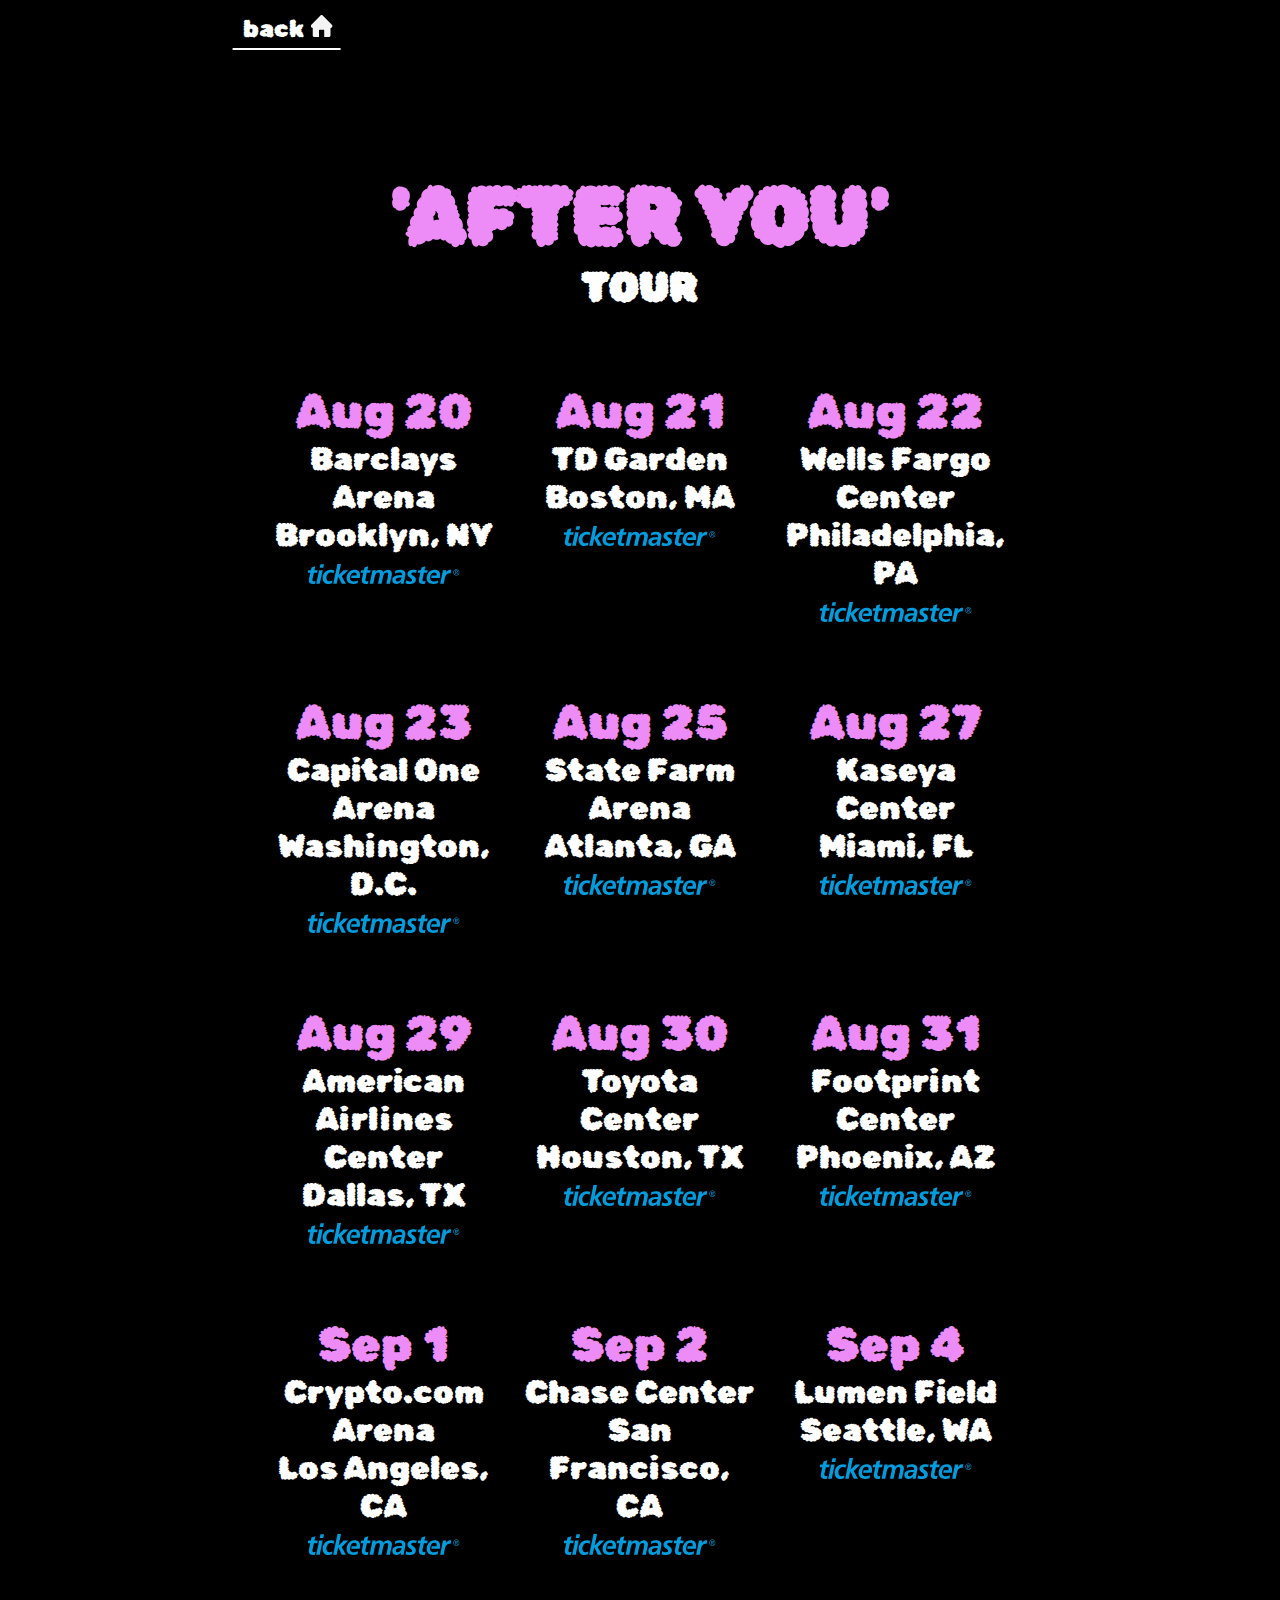
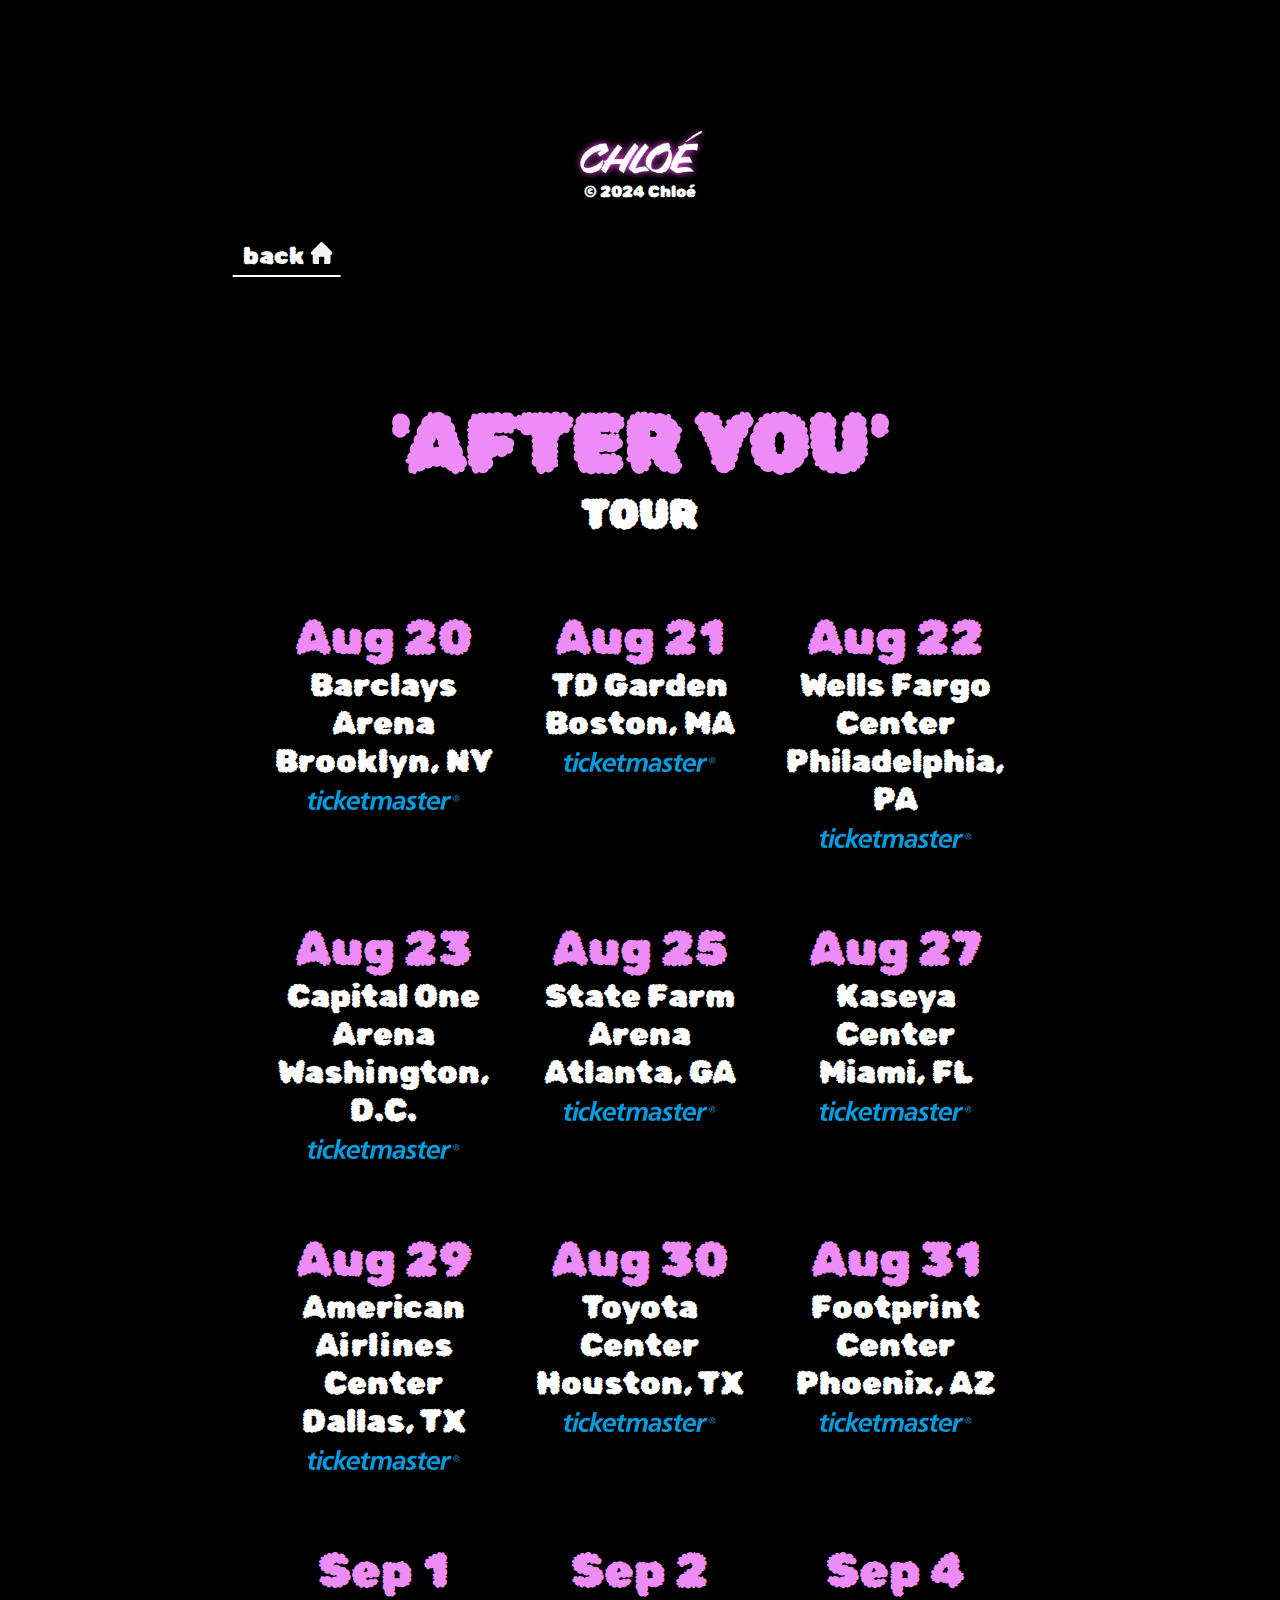
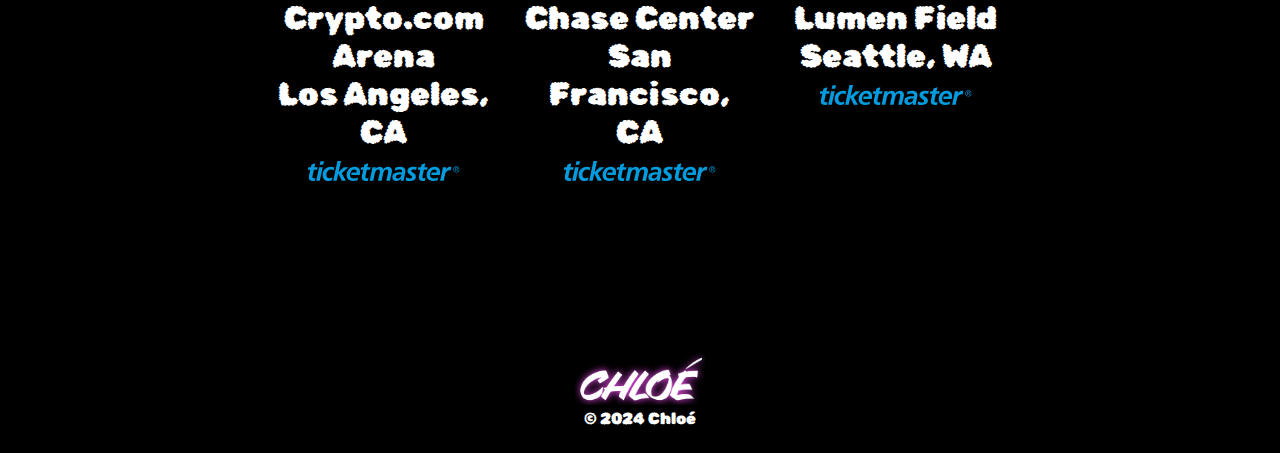
<file: pages/tour/tour.html>
<!DOCTYPE html>
<html lang="en">
<head>
  <meta charset="UTF-8">
  <meta name="viewport" content="width=device-width, initial-scale=1.0">
  <title>Chloé - Tour</title>
  <meta name="description" content="The newest artist on the scene.">
  <meta name="robots" content="index,follow">

  <link rel="apple-touch-icon" sizes="57x57" href="https://i.ibb.co/tZk67bZ/57x57.png">
  <link rel="apple-touch-icon" sizes="60x60" href="https://i.ibb.co/RzGwsr6/60x60.png">
  <link rel="apple-touch-icon" sizes="72x72" href="https://i.ibb.co/1LtTzMS/72x72.png">
  <link rel="apple-touch-icon" sizes="76x76" href="https://i.ibb.co/8bqFWkt/76x76.png">
  <link rel="apple-touch-icon" sizes="114x114" href="https://i.ibb.co/b7Pk6J0/114x114.png">
  <link rel="apple-touch-icon" sizes="120x120" href="https://i.ibb.co/LzZNk2m/120x120.png">
  <link rel="apple-touch-icon" sizes="144x144" href="https://i.ibb.co/NjhPbmw/144x144.png">
  <link rel="apple-touch-icon" sizes="152x152" href="https://i.ibb.co/dLj1gb7/152x152.png">
  <link rel="apple-touch-icon" sizes="180x180" href="https://i.ibb.co/0yBJwP8/180x180.png">
  <link rel="icon" type="image/png" href="https://i.ibb.co/r6tD57V/16x16.png" sizes="16x16">
  <link rel="icon" type="image/png" href="https://i.ibb.co/KWYJHVn/24x24.png" sizes="24x24">
  <link rel="icon" type="image/png" href="https://i.ibb.co/0jvcT1d/32x32.png" sizes="32x32">
  <link rel="icon" type="image/png" href="https://i.ibb.co/Mk6qZvN/64x64.png" sizes="64x64">
  <link rel="icon" type="image/png" href="https://i.ibb.co/gSFkL4C/96x96.png" sizes="96x96">
  <link rel="icon" type="image/png" href="https://i.ibb.co/D5sJgy8/192x192.png" sizes="192x192">
  <link rel="icon" type="image/png" href="https://i.ibb.co/7182Pb2/194x194.png" sizes="194x194">
  <link rel="icon" type="image/png" href="https://i.ibb.co/3pBTNZf/512x512.png" sizes="512x512">

  <!-- OGP tags -->
  <meta property="og:title" content="Chloé" />
  <meta property="og:type" content="website" />
  <meta property="og:url" content="https://www.chloemusic.com" />
  <meta property="og:image" content="https://i.ibb.co/3pBTNZf/512x512.png" />
  <meta property="og:description" content="The newest artist on the scene." />

  <!-- SEO meta tags -->
  <meta name="description" content="The newest artist on the scene." />
  <meta name="title" content="Chloé" />
  <meta name="author" content="Austin Duvall" />
  <meta name="language" content="english" />
  <meta name="robots" content="index,follow" />

  <!-- Other meta tags -->
  <meta name="google" />
  <meta name="googlebot" content="notranslate" />
  <meta name="revised" content="Sunday, November 16th, 2023, 7:00 pm" />
  <meta name="rating" content="safe for kids" />
  <meta name="copyright" content="Copyright 2023" />

  <!-- http-equiv meta tags -->
  <meta http-equiv="content-type" content="text/html" />
  <meta http-equiv="default-style" />
  <meta http-equiv="refresh" />
  <meta http-equiv="Content-language" />
  <meta http-equiv="Cache-Control" content="no-cache" />

  <!-- Responsive design/mobile meta tags -->
  <meta name="format-detection" content="telephone=yes" />
  <meta name="MobileOptimized" content="width"/>
  <meta name="HandheldFriendly" content="true" />
  <meta name="viewport" content="width=device-width, initial-scale=1.0" />
    <link rel="stylesheet" href="../../styles/styles.css">
    <link rel="stylesheet" href="./tour.css">
</head>
<body>
  <main class="tour">
    <a id="backButton" href="../../index.html">
      back
      <span>
        <img src="../../assets/tour/home.svg" >
      </span>
    </a>
    <h1><span>'AFTER YOU' </span>TOUR</h1>
    <ul id="tourUl">
      <li class="stop">
        <ul>
          <li>Aug 20</li>
          <li>Barclays Arena</li>
          <li>Brooklyn, NY</li>
          <li>
            <a href="https://www.ticketmaster.com" target="_blank">
              <img src="../../assets/tM.svg" alt="ticketmaster logo">
            </a>
          </li>
        </ul>
      </li>
      <li class="stop">
        <ul>
          <li>Aug 21</li>
          <li>TD Garden</li>
          <li>Boston, MA</li>
          <li>
            <a href="https://www.ticketmaster.com" target="_blank">
              <img src="../../assets/tM.svg" alt="ticketmaster logo">
            </a>
          </li>
        </ul>
      </li>
      <li class="stop">
        <ul>
          <li>Aug 22</li>
          <li>Wells Fargo Center</li>
          <li>Philadelphia, PA</li>
          <li>
            <a href="https://www.ticketmaster.com" target="_blank">
              <img src="../../assets/tM.svg" alt="ticketmaster logo">
            </a>
          </li>
        </ul>
      </li>
      <li class="stop">
        <ul>
          <li>Aug 23</li>
          <li>Capital One Arena</li>
          <li>Washington, D.C.</li>
          <li>
            <a href="https://www.ticketmaster.com" target="_blank">
              <img src="../../assets/tM.svg" alt="ticketmaster logo">
            </a>
          </li>
        </ul>
      </li>
      <li class="stop">
        <ul>
          <li>Aug 25</li>
          <li>State Farm Arena</li>
          <li>Atlanta, GA</li>
          <li>
            <a href="https://www.ticketmaster.com" target="_blank">
              <img src="../../assets/tM.svg" alt="ticketmaster logo">
            </a>
          </li>
        </ul>
      </li>
      <li class="stop">
        <ul>
          <li>Aug 27</li>
          <li>Kaseya Center</li>
          <li>Miami, FL</li>
          <li>
            <a href="https://www.ticketmaster.com" target="_blank">
              <img src="../../assets/tM.svg" alt="ticketmaster logo">
            </a>
          </li>
        </ul>
      </li>
      <li class="stop">
        <ul>
          <li>Aug 29</li>
          <li>American Airlines Center</li>
          <li>Dallas, TX</li>
          <li>
            <a href="https://www.ticketmaster.com" target="_blank">
              <img src="../../assets/tM.svg" alt="ticketmaster logo">
            </a>
          </li>
        </ul>
      </li>
      <li class="stop">
        <ul>
          <li>Aug 30</li>
          <li>Toyota Center</li>
          <li>Houston, TX</li>
          <li>
            <a href="https://www.ticketmaster.com" target="_blank">
              <img src="../../assets/tM.svg" alt="ticketmaster logo">
            </a>
          </li>
        </ul>
      </li>
      <li class="stop">
        <ul>
          <li>Aug 31</li>
          <li>Footprint Center</li>
          <li>Phoenix, AZ</li>
          <li>
            <a href="https://www.ticketmaster.com" target="_blank">
              <img src="../../assets/tM.svg" alt="ticketmaster logo">
            </a>
          </li>
        </ul>
      </li>
      <li class="stop">
        <ul>
          <li>Sep 1</li>
          <li>Crypto.com Arena</li>
          <li>Los Angeles, CA</li>
          <li>
            <a href="https://www.ticketmaster.com" target="_blank">
              <img src="../../assets/tM.svg" alt="ticketmaster logo">
            </a>
          </li>
        </ul>
      </li>
      <li class="stop">
        <ul>
          <li>Sep 2</li>
          <li>Chase Center</li>
          <li>San Francisco, CA</li>
          <li>
            <a href="https://www.ticketmaster.com" target="_blank">
              <img src="../../assets/tM.svg" alt="ticketmaster logo">
            </a>
          </li>
        </ul>
      </li>
      <li class="stop">
        <ul>
          <li>Sep 4</li>
          <li>Lumen Field</li>
          <li>Seattle, WA</li>
          <li>
            <a href="https://www.ticketmaster.com" target="_blank">
              <img src="../../assets/tM.svg" alt="ticketmaster logo">
            </a>
          </li>
        </ul>
      </li>
    </ul>
  </main>
  <footer id="tourFooter">
    <div id="copyrightDiv">
      <img src="../../assets/chloe - logo.png" alt="chloé logo">
      <p>&copy; 2024 Chloé</p>
    </div>
  </footer>
</body>
</html>
<!DOCTYPE html>
<html lang="en">
<head>
  <meta charset="UTF-8">
  <meta name="viewport" content="width=device-width, initial-scale=1.0">
  <title>Chloé - Tour</title>
  <meta name="description" content="Your page description for search engines">
  <meta name="robots" content="index,follow">

  <link rel="apple-touch-icon" sizes="57x57" href="https://i.ibb.co/tZk67bZ/57x57.png">
  <link rel="apple-touch-icon" sizes="60x60" href="https://i.ibb.co/RzGwsr6/60x60.png">
  <link rel="apple-touch-icon" sizes="72x72" href="https://i.ibb.co/1LtTzMS/72x72.png">
  <link rel="apple-touch-icon" sizes="76x76" href="https://i.ibb.co/8bqFWkt/76x76.png">
  <link rel="apple-touch-icon" sizes="114x114" href="https://i.ibb.co/b7Pk6J0/114x114.png">
  <link rel="apple-touch-icon" sizes="120x120" href="https://i.ibb.co/LzZNk2m/120x120.png">
  <link rel="apple-touch-icon" sizes="144x144" href="https://i.ibb.co/NjhPbmw/144x144.png">
  <link rel="apple-touch-icon" sizes="152x152" href="https://i.ibb.co/dLj1gb7/152x152.png">
  <link rel="apple-touch-icon" sizes="180x180" href="https://i.ibb.co/0yBJwP8/180x180.png">
  <link rel="icon" type="image/png" href="https://i.ibb.co/r6tD57V/16x16.png" sizes="16x16">
  <link rel="icon" type="image/png" href="https://i.ibb.co/KWYJHVn/24x24.png" sizes="24x24">
  <link rel="icon" type="image/png" href="https://i.ibb.co/0jvcT1d/32x32.png" sizes="32x32">
  <link rel="icon" type="image/png" href="https://i.ibb.co/Mk6qZvN/64x64.png" sizes="64x64">
  <link rel="icon" type="image/png" href="https://i.ibb.co/gSFkL4C/96x96.png" sizes="96x96">
  <link rel="icon" type="image/png" href="https://i.ibb.co/D5sJgy8/192x192.png" sizes="192x192">
  <link rel="icon" type="image/png" href="https://i.ibb.co/7182Pb2/194x194.png" sizes="194x194">
  <link rel="icon" type="image/png" href="https://i.ibb.co/3pBTNZf/512x512.png" sizes="512x512">

  <!-- OGP tags -->
  <meta property="og:title" content="Chloé" />
  <meta property="og:type" content="website" />
  <meta property="og:url" content="https://www.chloemusic.com" />
  <meta property="og:image" content="https://i.ibb.co/3pBTNZf/512x512.png" />
  <meta property="og:description" content="The newest artist on the scene." />

  <!-- SEO meta tags -->
  <meta name="description" content="The newest artist on the scene." />
  <meta name="title" content="Chloé" />
  <meta name="author" content="Austin Duvall" />
  <meta name="language" content="english" />
  <meta name="robots" content="index,follow" />

  <!-- Other meta tags -->
  <meta name="google" />
  <meta name="googlebot" content="notranslate" />
  <meta name="revised" content="Sunday, November 16th, 2023, 7:00 pm" />
  <meta name="rating" content="safe for kids" />
  <meta name="copyright" content="Copyright 2023" />

  <!-- http-equiv meta tags -->
  <meta http-equiv="content-type" content="text/html" />
  <meta http-equiv="default-style" />
  <meta http-equiv="refresh" />
  <meta http-equiv="Content-language" />
  <meta http-equiv="Cache-Control" content="no-cache" />

  <!-- Responsive design/mobile meta tags -->
  <meta name="format-detection" content="telephone=yes" />
  <meta name="MobileOptimized" content="width"/>
  <meta name="HandheldFriendly" content="true" />
  <meta name="viewport" content="width=device-width, initial-scale=1.0" />

    <link rel="stylesheet" href="../../styles/styles.css">
    <link rel="stylesheet" href="./tour.css">
</head>
<body>
  <main class="tour">
    <a id="backButton" href="../../index.html">
      back
      <span>
        <img src="../../assets/tour/home.svg" >
      </span>
    </a>
    <h1><span>'AFTER YOU' </span>TOUR</h1>
    <ul id="tourUl">
      <li class="stop">
        <ul>
          <li>Aug 20</li>
          <li>Barclays Arena</li>
          <li>Brooklyn, NY</li>
          <li>
            <a href="https://www.ticketmaster.com" target="_blank">
              <img src="../../assets/tM.svg" alt="ticketmaster logo">
            </a>
          </li>
        </ul>
      </li>
      <li class="stop">
        <ul>
          <li>Aug 21</li>
          <li>TD Garden</li>
          <li>Boston, MA</li>
          <li>
            <a href="https://www.ticketmaster.com" target="_blank">
              <img src="../../assets/tM.svg" alt="ticketmaster logo">
            </a>
          </li>
        </ul>
      </li>
      <li class="stop">
        <ul>
          <li>Aug 22</li>
          <li>Wells Fargo Center</li>
          <li>Philadelphia, PA</li>
          <li>
            <a href="https://www.ticketmaster.com" target="_blank">
              <img src="../../assets/tM.svg" alt="ticketmaster logo">
            </a>
          </li>
        </ul>
      </li>
      <li class="stop">
        <ul>
          <li>Aug 23</li>
          <li>Capital One Arena</li>
          <li>Washington, D.C.</li>
          <li>
            <a href="https://www.ticketmaster.com" target="_blank">
              <img src="../../assets/tM.svg" alt="ticketmaster logo">
            </a>
          </li>
        </ul>
      </li>
      <li class="stop">
        <ul>
          <li>Aug 25</li>
          <li>State Farm Arena</li>
          <li>Atlanta, GA</li>
          <li>
            <a href="https://www.ticketmaster.com" target="_blank">
              <img src="../../assets/tM.svg" alt="ticketmaster logo">
            </a>
          </li>
        </ul>
      </li>
      <li class="stop">
        <ul>
          <li>Aug 27</li>
          <li>Kaseya Center</li>
          <li>Miami, FL</li>
          <li>
            <a href="https://www.ticketmaster.com" target="_blank">
              <img src="../../assets/tM.svg" alt="ticketmaster logo">
            </a>
          </li>
        </ul>
      </li>
      <li class="stop">
        <ul>
          <li>Aug 29</li>
          <li>American Airlines Center</li>
          <li>Dallas, TX</li>
          <li>
            <a href="https://www.ticketmaster.com" target="_blank">
              <img src="../../assets/tM.svg" alt="ticketmaster logo">
            </a>
          </li>
        </ul>
      </li>
      <li class="stop">
        <ul>
          <li>Aug 30</li>
          <li>Toyota Center</li>
          <li>Houston, TX</li>
          <li>
            <a href="https://www.ticketmaster.com" target="_blank">
              <img src="../../assets/tM.svg" alt="ticketmaster logo">
            </a>
          </li>
        </ul>
      </li>
      <li class="stop">
        <ul>
          <li>Aug 31</li>
          <li>Footprint Center</li>
          <li>Phoenix, AZ</li>
          <li>
            <a href="https://www.ticketmaster.com" target="_blank">
              <img src="../../assets/tM.svg" alt="ticketmaster logo">
            </a>
          </li>
        </ul>
      </li>
      <li class="stop">
        <ul>
          <li>Sep 1</li>
          <li>Crypto.com Arena</li>
          <li>Los Angeles, CA</li>
          <li>
            <a href="https://www.ticketmaster.com" target="_blank">
              <img src="../../assets/tM.svg" alt="ticketmaster logo">
            </a>
          </li>
        </ul>
      </li>
      <li class="stop">
        <ul>
          <li>Sep 2</li>
          <li>Chase Center</li>
          <li>San Francisco, CA</li>
          <li>
            <a href="https://www.ticketmaster.com" target="_blank">
              <img src="../../assets/tM.svg" alt="ticketmaster logo">
            </a>
          </li>
        </ul>
      </li>
      <li class="stop">
        <ul>
          <li>Sep 4</li>
          <li>Lumen Field</li>
          <li>Seattle, WA</li>
          <li>
            <a href="https://www.ticketmaster.com" target="_blank">
              <img src="../../assets/tM.svg" alt="ticketmaster logo">
            </a>
          </li>
        </ul>
      </li>
    </ul>
  </main>
  <footer id="tourFooter">
    <div id="copyrightDiv">
      <img src="../../assets/chloe - logo.png" alt="chloé logo">
      <p>&copy; 2024 Chloé</p>
    </div>
  </footer>
</body>
</html>
</file>
<file: styles/styles.css>
@import url('https://fonts.googleapis.com/css2?family=Rubik+Bubbles&display=swap');
@import url('https://fonts.googleapis.com/css2?family=Barlow&display=swap');


*, *:before, *:after {
  padding: 0px;
  margin: 0px;
  box-sizing: border-box;
  font-size: 16px;
  background-color: black;
  font-family: 'Rubik Bubbles', 'Courier New', Courier, monospace;
  color: white;
}

:root {
  --accent-color: rgb(237, 140, 246);
  --dark-accent: rgb(90, 35, 95);
  --white-color: rgb(245, 245, 245);
  --accent-fade: rgba(237, 140, 246, 0.5)
}

/*---//---*/

header {
  display: flex;
  justify-content: center;
  align-items: center;
  width: 100%;
}

.title {
  text-transform: uppercase;
  animation: blink 3s 5 linear alternate;
  width: 100vw;
  margin-top: 5%;
}

.letter {
  font-size: 4.5rem;
  background: transparent;
  margin: 3% 2% 3% 2%;
  text-shadow: 0 0 5px var(--accent-color), 0 0 10px var(--accent-color), 0 0 20px var(--accent-color), 0 0 40px var(--accent-color), 0 0 80px var(--accent-color), 0 0 100px var(--accent-color), 0 0 120px var(--accent-color);
}

.l-1 {
  animation: flicker 6s ease-in-out 6.4s alternate both;
}

.l-2 {
  animation: flicker 6s ease-in-out 3.8s alternate both;
}

.l-3 {
  animation: flicker 6s ease-in-out 2.2s alternate both;
}

.l-4 {
  animation: flicker 6s ease-in-out 3.1s alternate both;
}

.l-5 {
  animation: flicker 6s ease-in-out 5.5s alternate both;
}


@keyframes blink {
  60%, 70%, 79% {
    opacity: 1;
  }

  65%, 67%, 76%, 78% {
    opacity: 0.2;
  }

  66%, 69%, 77% {
    opacity: 0.8;
  }
}

@keyframes flicker {
  0%, 2%, 35%, 37%, 39%, 41%, 100% {
    opacity: 1;
  }
  1%, 3%, 34%, 36%, 38%, 40% {
    opacity: 0;
  }
}

/*---//---*/

#socialDiv {
  position: fixed;
  z-index: 1;
  top: 10%;
  left: 0;
}

#chloePhotoDiv {
  margin-top: 15%;
}

#quotesDiv {
  margin-top: 10%;
}

#albumDiv {
  margin-top: 5%;
  margin-bottom: 15%;
}

#merchDiv {
  margin-bottom: 10%;
}

/*---//---*/

#mainMain {
  display: flex;
  flex-direction: column;

}

/*---//---*/

.fadeIn {
  opacity: 0;
  transform: translateY(25%); /* Initially positioned below viewport */
  transition: all 1.5s ease-in-out; /* Transition both opacity and transform */
}

/*---//---*/

footer {
  display: flex;
  flex-direction: column;
  justify-content: center;
  align-items: center;
  margin-top: 50px;
}

#footerSocialDiv {
  width: 100%;
}

#footerSocialDiv ul {
  display: flex;
  justify-content: space-evenly;
  list-style-type: none;
  text-decoration: none;
  background-color: aliceblue;
  padding: 5px;
}

#footerSocialDiv img {
  height: 25px;
  background-color: aliceblue;
  padding: 5px;
}

#footerSocialDiv a {
  background-color: aliceblue;
}

#copyrightDiv {
  text-align: center;
  margin-top: 5%;
  margin-bottom: 2%;
}

#copyrightDiv img {
  height: 50px;
}

/*---//---*/
</file>
<file: pages/tour/tour.css>
.tour {
  display: flex;
  justify-content: center;
  flex-direction: column;
  align-items: center;
  margin-bottom: 50px;
  position: relative;
  left: 50%;
  transform: translate(-50%);
  background-color: black;
}

.tour h1{
  text-align: center;
  font-size: 2.5rem;
  margin: 20% 0 7% 0;
  display: flex;
  flex-direction: column;
}

.tour h1 span {
  font-size: 3rem;
  color: var(--accent-color);
}

#tourUl {
  list-style-type: none;
  display: flex;
  flex-wrap: wrap;
  text-align: center;
  width: 100vw;
  overflow-wrap: break-word;
  justify-content: center;
}

.stop ul {
  display: flex;
  flex-direction: column;
  list-style-type: none;
  text-align: center;
  width: 33vw;
  padding: 5%;
  margin-bottom: 15%;
}

.stop ul li:first-child {
  color: var(--accent-color);
  font-size: 2rem;
}

.stop ul li {
  font-size: 1rem;
}

.tour .stop ul li a img {
  width: 66%;
}

#downMirror {
  transform: scaleX(-1);
}

#backButton {
  position: absolute;
  top: 15px;
  left: 15px;
  font-size: 1.5rem;
  display: flex;
  align-items: flex-end;
  text-decoration: none;
  padding: 0 15px 5px 10px;
  border-bottom: 2px solid white;
}

#backButton img {
  height: 1.5rem;
  margin-left: 30%;
  align-self: flex-end;
}

#tourFooter {
  position: relative;
  bottom: 0px;
  left: 50%;
  transform: translate(-50%);
}

@media screen and (min-width: 900px) {
  .tour {
    max-width: 66vw;
  }

  .tour h1 span {
    font-size: 5rem;
  }

  #tourUl {
    max-width: 100%;
  }

  .stop ul {
    width: 20vw;
  }

  .stop ul li:first-child {
    font-size: 3rem;
  }

  .stop ul li {
    font-size: 2rem;
  }
}

@media screen and (min-width: 2400px) {
  .tour h1 {
    margin-top: 10%;
  }

  .tour .stop ul li a img {
    width: 33%;
  }
}
</file>
